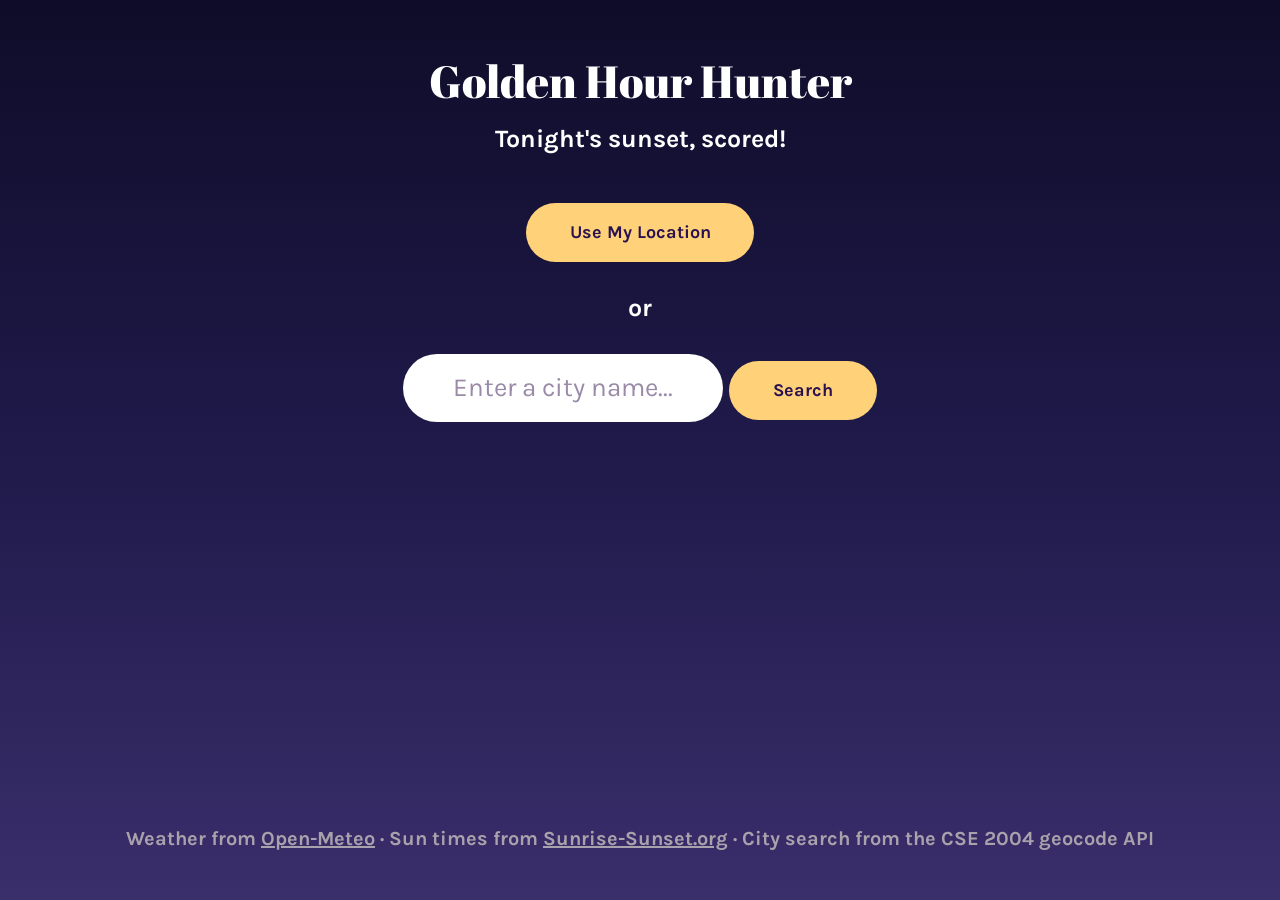
<file: index.html>
<!DOCTYPE html>
<html lang="en">

<head>
    <meta charset="UTF-8" />
    <meta name="viewport" content="width=device-width, initial-scale=1.0" />
    <title>Golden Hour Hunter</title>
    <link rel="stylesheet" href="ws2style.css" />
    <link rel="preconnect" href="https://fonts.googleapis.com">
    <link rel="preconnect" href="https://fonts.gstatic.com" crossorigin>
    <link href="https://fonts.googleapis.com/css2?family=Abril+Fatface&family=Karla:ital,wght@0,200..800;1,200..800"
        rel="stylesheet">
    <script src="ws2script.js" defer></script>
</head>

<body>
    <header>
        <h1>Golden Hour Hunter</h1>
        <h2>Tonight's sunset, scored!</h2>
    </header>

    <main>
        <section id="controls">
            <button type="button" id="location-btn" class="button">
                Use My Location
            </button>

            <p class="or">or</p>


            <form id="location-search-form" class="search-row">
                <label for="city-input" class="visually-hidden">City name</label>
                <input type="text" id="city-input" placeholder="Enter a city name...">
                <button type="submit" class="button">Search</button>
            </form>
            <p id="message" class="message"></p>
        </section>

        <section id="output" hidden>
            <p id="when"></p>
            <h2 id="place-name"></h2>
            <p id="score"><span id="score-number">0</span>/100</p>
            <div class="score-bar">
                <div id="score-fill" class="score-fill"></div>
            </div>
            <p id="verdict" class="verdict"></p>

            <ul class="times">
                <li>
                    <span>Golden hour</span>
                    <strong id="golden-time"></strong>
                </li>

                <li>
                    <span>Sunset</span>
                    <strong id="sunset-time"></strong>
                </li>

                <li>
                    <span>Blue hour ends</span>
                    <strong id="blue-time"></strong>
                </li>
            </ul>

            <h3>Weather at Sunset:</h3>
            <ul id="clouds-list" class="clouds-list"></ul>
            <br>
            <br>
            <details class="how-score">
                <summary>How does scoring work?</summary>
                <p>Every sunset starts with a score of 30. High and mid clouds catch the sunset's color. About 50%
                    coverage
                    is ideal; too few clouds will be plain, too many clouds will just be gray. With this, we calculate
                    the
                    canvas quality, which can receive a score as high as 70. If there are low clouds or rain, points are
                    subtracted from the total score.</p>
            </details>
        </section>
    </main>

    <footer>
        <p>
            Weather from <a href="https://open-meteo.com/">Open-Meteo</a> ·
            Sun times from <a href="https://sunrise-sunset.org/api">Sunrise-Sunset.org</a> ·
            City search from the CSE 2004 geocode API
        </p>
    </footer>
</body>

</html>
</file>
<file: ws2style.css>
@property --sky-top {
    syntax: '<color>';
    inherits: true;
    initial-value: #0f0c29;
}

@property --sky-middle {
    syntax: '<color>';
    inherits: true;
    initial-value: #1f1a4a;
}

@property --sky-bottom {
    syntax: '<color>';
    inherits: true;
    initial-value: #3a2e6b;
}

* {
    text-align: center;
    font-family: "Karla", sans-serif;
    font-optical-sizing: auto;
    font-weight: 700;
    font-style: normal;
    font-size: 25px;
    color: white;
    box-sizing: border-box;
    margin: 0;
    padding: 0;
}

h1 {
    font-size: 45px;
    color: white;
    font-family: "Abril Fatface", serif;
    font-weight: 400;
    font-style: normal;
}

body {
    background: linear-gradient(to bottom, #0f0c29, #1f1a4a, #3a2e6b);
    min-height: 100vh;
    display: grid;
    grid-template-rows: auto 1fr auto;
    padding: 2rem 1rem;
    background: linear-gradient(to bottom, var(--sky-top), var(--sky-middle), var(--sky-bottom));
    background-attachment: fixed;
    transition: --sky-top 1.5s ease, --sky-middle 1.5s ease, --sky-bottom 1.5s ease;
}

header {
    margin-bottom: 2rem;
}

header h2 {
    margin-top: 0.5rem;
}

button {
    font-family: "Karla", sans-serif;
    font-size: 18px;
    font-weight: 700;
    padding: 0.75rem 1.75rem;
    color: #2a1250;
    background-color: #ffd27a;
    border: none;
    border-radius: 999px;
    cursor: pointer;
    transition: background-color 0.2s, transform 0.1s;
    background-color: var(--accent, #ffd27a);
}

button:hover {
    background-color: #ffb547;
}

button:active {
    transform: translateY(1px);
}

input {
    font-family: "Karla", sans-serif;
    font-size: 26px;
    font-weight: 400;
    padding: 0.75rem 1.25rem;
    border: none;
    border-radius: 999px;
    color: #2a1250;
    background-color: white;
    width: 320px;
    outline: none;
    box-shadow: 0 0 0 0 rgba(255, 210, 122, 0);
    transition: box-shadow 0.3s ease;
}

input:focus {
    box-shadow: 0 0 0 4px rgba(255, 210, 122, 0.6), 0 0 20px rgba(255, 210, 122, 0.5);
}

input::placeholder {
    color: #9a8aa8;
}

ul{
    list-style: none;
    padding: 0;
}

#controls {
    display: flex;
    flex-direction: column;
    align-items: center;
    gap: 1.25rem;
}

#output {
    width: 100%;
    max-width: 760px;
    padding: 3rem;
    margin-top: 2rem;
    border-radius: 1.5rem;
    background-color: rgba(30, 10, 50, 0.35);
    box-shadow: 0 20px 50px rgba(0, 0, 0, 0.25);
    margin-left: auto;
    margin-right: auto;
}

#when {
    font-size: 20px;
    color: #ffd27a;
}

#place-name {
    font-family: "Abril Fatface", serif;
    font-size: 44px;
    font-weight: 400;
    margin-bottom: 0.5rem;
}

#score {
    font-size: 96px;
    opacity: 0.85;
}

#score-number {
    font-family: "Abril Fatface", serif;
    font-size: 140px;
    line-height: 1;
    color: #ffd27a;
}

.verdict {
    font-size: 28px;
    margin: 0.5rem 0 1.5rem;
}

.times {
    display: flex;
    gap: 0.75rem;
    margin-bottom: 1.75rem;
}

.times li {
    flex: 1;
    padding: 0.9rem 0.5rem;
    border-radius: 1rem;
    background-color: rgba(202, 180, 58, 0.12);
}

.times span {
    display: block;
    font-size: 12px;
    letter-spacing: 0.1em;
    text-transform: uppercase;
    opacity: 0.75;
}

.times strong {
    font-size: 22px;
    white-space: nowrap;
}

#output h3 {
    font-size: 30px;
    color: #ffd27a;
    margin-bottom: 0.5rem;
}

.clouds-list li {
    font-size: 25px;
    padding: 0.3rem 0;
}

.score-bar {
    width: 70%;
    height: 14px;
    margin: 0.75rem auto 0;
    border-radius: 999px;
    background-color: rgba(255, 255, 255, 0.2);
    overflow: hidden;
}

.score-fill {
    width: var(--score, 0%);
    height: 100%;
    border-radius: 999px;
    background: linear-gradient(90deg, #ff7a59, #ffd27a);
    transition: width 1.2s ease;
}

.how-score summary, .how-score p{
    font-size: 20px;
}

.how-score summary {
    cursor: pointer;
    font-weight: 700;
    color: #f5d48a;
}

footer p{
    margin-top: 2rem;
    font-size: 20px;
    color: #a8a2ac;
}

footer a{
    margin-top: 2rem;
    font-size: 20px;
    color: #a8a2ac;
}

.visually-hidden {
    position: absolute;
    width: 1px;
    height: 1px;
    overflow: hidden;
    clip: rect(0 0 0 0);
    padding: 0;
    margin: 0;
}

body.mood-poor{
    --sky-top: #2b2d3a;
    --sky-middle: #4a4f5e;
    --sky-bottom: #6b6f7a;
}

body.mood-fair{
    --sky-top: #4A5578;
    --sky-middle: #747DA6;
    --sky-bottom: #9485A1;
}

body.mood-okay{
    --sky-top: #8A74A0;
    --sky-middle: #A1738B;
    --sky-bottom: #C9A375;
}

body.mood-okay{
    --sky-top: #8A74A0;
    --sky-middle: #A1738B;
    --sky-bottom: #C9A375;
}

body.mood-great {
    --sky-top: #4b1c94;
    --sky-middle: #9b3f9c;
    --sky-bottom: #e8bf55;
}

body.mood-perfect {
    --sky-top: #2a0a5e;
    --sky-middle: #e0306f;
    --sky-bottom: #ffb22e;
}
</file>
